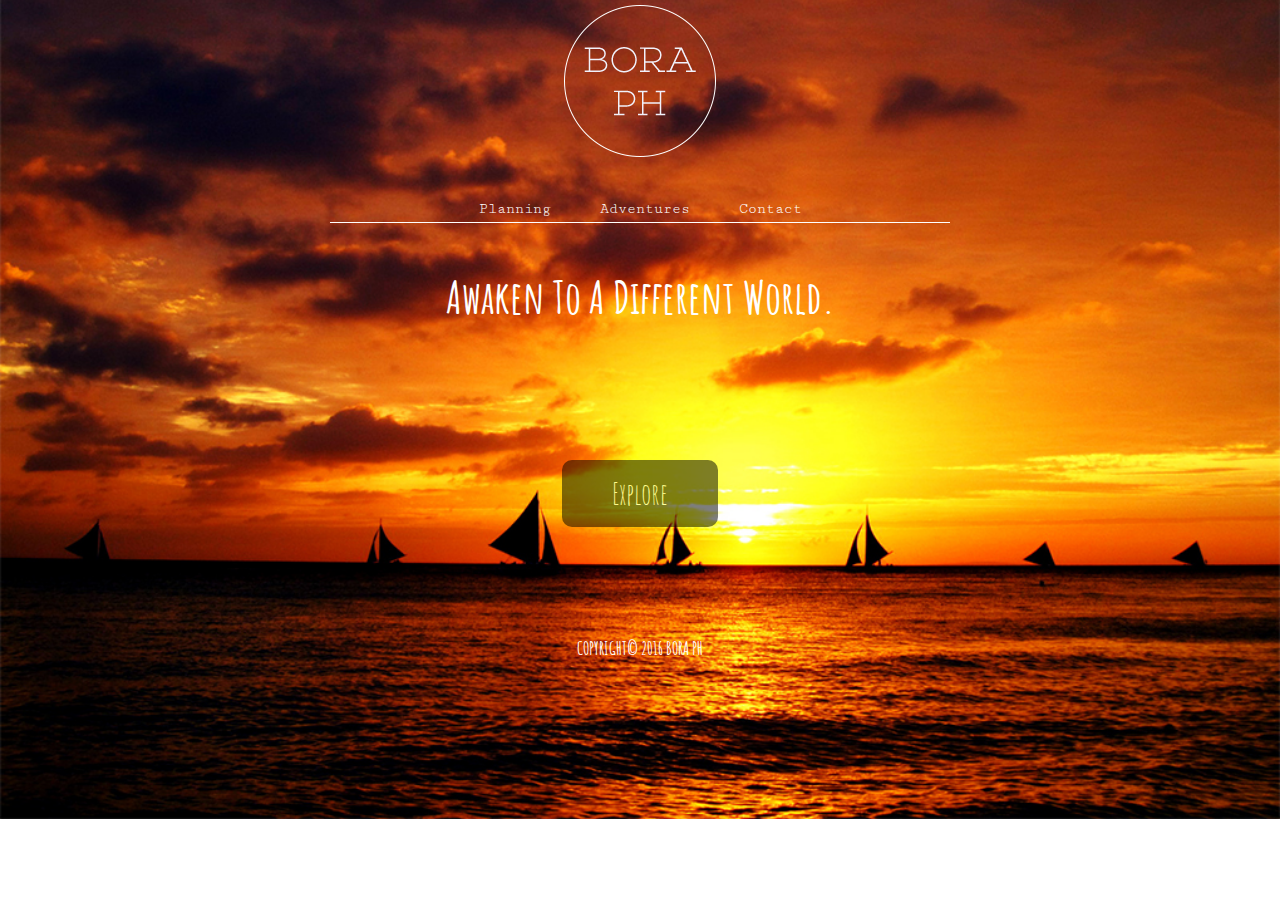
<file: index.html>
<!DOCTYPE html>

<html>
    <head>
    <title>BORACAY PHILIPPINES</title>
    <!-------- Normalize.css ----------------------->
    <link rel="stylesheet" type="text/css" href="normalize.css">
        
    <!-------- Custom CSS -------------------------->
    <link rel="stylesheet" type="text/css" href="style.css">
        
    <!---------FONTS--------------------------------->
    <link href='https://fonts.googleapis.com/css?family=Amatic+SC:700,400' rel='stylesheet' type='text/css'>
   <link href='https://fonts.googleapis.com/css?family=Cutive+Mono' rel='stylesheet' type='text/css'>
    <link href='https://fonts.googleapis.com/css?family=Nova+Mono' rel='stylesheet' type='text/css'>
    
        
    <meta name="description" content="Boracay Philippines">  
        
    </head>

    <body class="home">
        <div id="container">
            <header id= "headerhome">
                <a href="#">
                    <img src="img/logo.png" alt="BORA PH Logo">
                </a>
                <nav>
                    <ul>
                        <li> <a href="planning.html">Planning</a></li>
                        <li> <a href="adventures.html">Adventures</a></li>
                        <li> <a href="contact.html">Contact</a></li>
                    </ul>
                </nav>

            </header>
            <section id="tagline">
                <h1>Awaken To A Different World.</h1>

                <a class="button" href="https://en.wikipedia.org/wiki/Boracay" target="_blank">Explore</a>

            </section>

            <footer>
                <p>COPYRIGHT&copy; 2016 BORA PH</p>

            </footer>
        </div> <!-----------END CONTAINER------------------->
    
    
    
    
    
    </body>


</html>
</file>
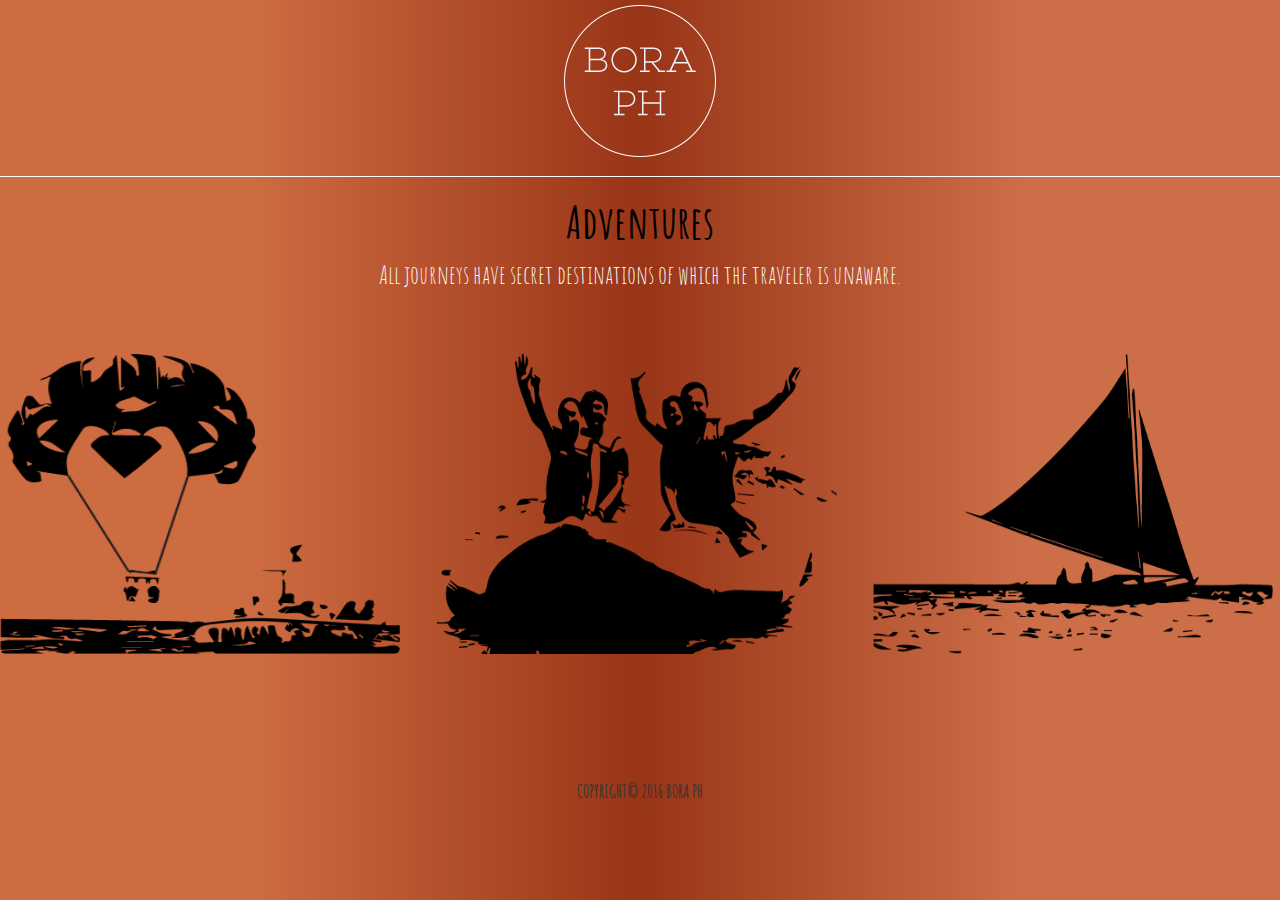
<file: adventures.html>
<!DOCTYPE html>

<html lang="en">
    

    <head>
    <title>BORACAY PHILIPPINES</title>
    <!-------- Normalize.css ----------------------->
    <link rel="stylesheet" type="text/css" href="normalize.css">
        
    <!-------- Custom CSS -------------------------->
    <link rel="stylesheet" type="text/css" href="style.css">
        
     <!---------FONTS--------------------------------->
    <link href='https://fonts.googleapis.com/css?family=Amatic+SC:700,400' rel='stylesheet' type='text/css'>
    <link href='https://fonts.googleapis.com/css?family=Cutive+Mono' rel='stylesheet' type='text/css'>
    <link href='https://fonts.googleapis.com/css?family=Nova+Mono' rel='stylesheet' type='text/css'>    
    
    <meta charset="utf-8">
    <meta name="viewport" content="width=device-width, initial-scale=1">
    <link rel="stylesheet" href="http://maxcdn.bootstrapcdn.com/bootstrap/3.3.6/css/bootstrap.min.css">
    <script src="https://ajax.googleapis.com/ajax/libs/jquery/1.12.0/jquery.min.js"></script>
    <script src="http://maxcdn.bootstrapcdn.com/bootstrap/3.3.6/js/bootstrap.min.js"></script>    
    </head>
    
<body class="adventures">
   
            <header id="header">
                <a href="bora.html">
                    <img src="img/logo.png" alt="BORA PH Logo">
                </a>
                
    
            </header>
            <section id="adventurestagline">
                <h1>Adventures</h1>
                <p>All journeys have secret destinations of which the traveler is unaware.</p>
            
                <div class="row">
                <div class="col-sm-4"><img src="img/adventures/1.png" class="img-rounded" alt="Cinque Terre" width="400" height="300"></div>
                <div class="col-sm-4"><img src="img/adventures/2.png" class="img-rounded" alt="Cinque Terre" width="400" height="300"></div>
                <div class="col-sm-4"><img src="img/adventures/3.png" class="img-rounded" alt="Cinque Terre" width="400" height="300"></div>
                </div>
            </section>
    
            <footer>
                <p>COPYRIGHT&copy; 2016 BORA PH</p>
            </footer>


</body>


</html>
</file>
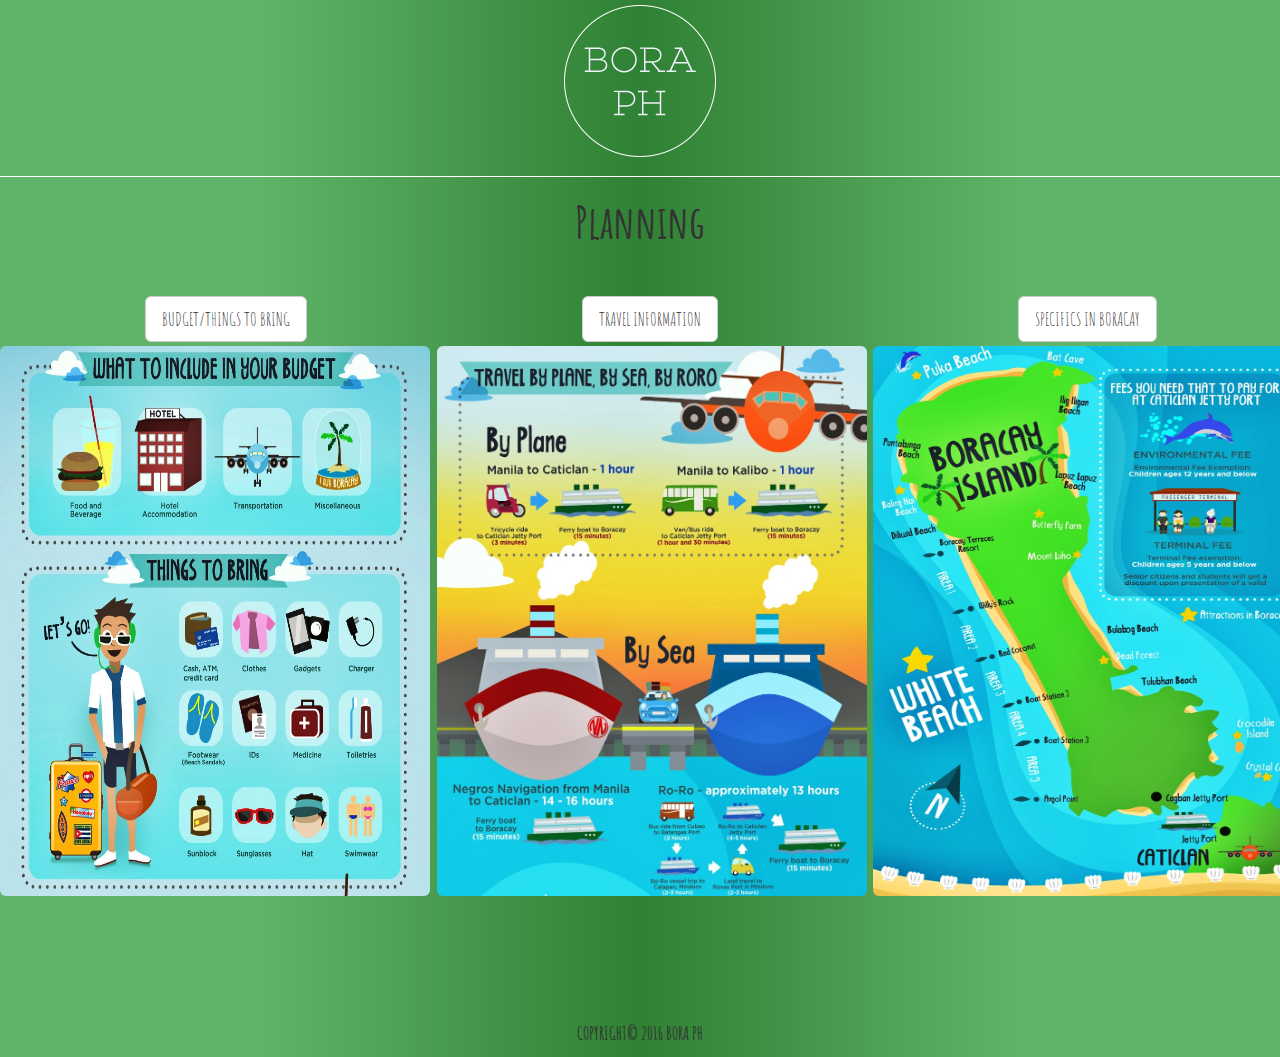
<file: planning.html>
<!DOCTYPE html>

<html lang="en">
    

    <head>
    <title>BORACAY PHILIPPINES</title>
    <!-------- Normalize.css ----------------------->
    <link rel="stylesheet" type="text/css" href="normalize.css">
        
    <!-------- Custom CSS -------------------------->
    <link rel="stylesheet" type="text/css" href="style.css">
        
     <!---------FONTS--------------------------------->
    <link href='https://fonts.googleapis.com/css?family=Amatic+SC:700,400' rel='stylesheet' type='text/css'>
    <link href='https://fonts.googleapis.com/css?family=Cutive+Mono' rel='stylesheet' type='text/css'>
    <link href='https://fonts.googleapis.com/css?family=Nova+Mono' rel='stylesheet' type='text/css'>    
    
    <meta charset="utf-8">
    <meta name="viewport" content="width=device-width, initial-scale=1">
    <link rel="stylesheet" href="http://maxcdn.bootstrapcdn.com/bootstrap/3.3.6/css/bootstrap.min.css">
    <script src="https://ajax.googleapis.com/ajax/libs/jquery/1.12.0/jquery.min.js"></script>
    <script src="http://maxcdn.bootstrapcdn.com/bootstrap/3.3.6/js/bootstrap.min.js"></script>    
        
    </head>
    
<body class="planning">
   
            <header id="header">
                <a href="bora.html">
                    <img src="img/logo.png" alt="BORA PH Logo">
                </a>
            </header>
            <section id="planningtagline">
                <h1>Planning</h1>
            
            <div class="row">
                
                
            <div class="col-sm-4"><button type="button" class="btn btn-default btn-lg" data-toggle="modal" data-target="#myModal1">Budget/Things to bring</button> <img src="img/planning/1.jpg" class="img-rounded" alt="Cinque Terre" width="430" height="550"> </div> 
            <div class="col-sm-4"><button type="button" class="btn btn-default btn-lg" data-toggle="modal" data-target="#myModal2">Travel Information</button><img src="img/planning/2.jpg" class="img-rounded" alt="Cinque Terre" width="430" height="550"></div>
            <div class="col-sm-4"><button type="button" class="btn btn-default btn-lg" data-toggle="modal" data-target="#myModal3">Specifics in Boracay</button><img src="img/planning/3.jpg" class="img-rounded" alt="Cinque Terre" width="430" height="550"></div>
            
            </div>
            </section>
            
            <footer>
                <p>COPYRIGHT&copy; 2016 BORA PH</p>

            </footer>

</body>

<div class="AllModal">  
    <!-- Modal 1 -->
<div id="myModal1" class="modal fade" role="dialog">
  <div class="modal-dialog">

    <!-- Modal content-->
    <div class="modal-content">
      <div class="modal-header">
        <button type="button" class="close" data-dismiss="modal">&times;</button>
        <h4 class="modal-title">Budget and Things to bring</h4>
      </div>
      <div class="modal-body">
        <p>kfaldsfjs;ldkfjasldkfj;alskdfj;alskdfjasldkfj;</p>
      </div>
      <div class="modal-footer">
        <button type="button" class="btn-close btn-default" data-dismiss="modal">Close</button>
      </div>
    </div>

  </div>
</div>
    
    
        <!-- Modal 2 -->
<div id="myModal2" class="modal fade" role="dialog">
  <div class="modal-dialog">

    <!-- Modal content-->
    <div class="modal-content">
      <div class="modal-header">
        <button type="button" class="close" data-dismiss="modal">&times;</button>
        <h4 class="modal-title">Travel</h4>
      </div>
      <div class="modal-body">
        <p>kdfsdkfjsl;dkfjalsdkfj;alskdjf;lakdsjf;laskdfj;lskdjf;</p>
      </div>
      <div class="modal-footer">
        <button type="button" class="btn-close btn-default" data-dismiss="modal">Close</button>
      </div>
    </div>

  </div>
</div>
    
    
            <!-- Modal 3 -->
<div id="myModal3" class="modal fade" role="dialog">
  <div class="modal-dialog">

    <!-- Modal content-->
    <div class="modal-content">
      <div class="modal-header">
        <button type="button" class="close" data-dismiss="modal">&times;</button>
        <h4 class="modal-title">Travel</h4>
      </div>
      <div class="modal-body">
        <p>fdkajd;sklfja;sldkfj;lskdfj;laskdfj;lkadsjf;lkasdjfladskfjldfkj;asdf</p>
      </div>
      <div class="modal-footer">
        <button type="button" class="btn-close btn-default" data-dismiss="modal">Close</button>
      </div>
    </div>

  </div>
</div>

</div>

</html>
</file>
<file: style.css>
/* BORA PH STYLE */


.home{
    background: url('img/background.jpg') center center no-repeat;
    background-size: cover;
    color: white;
    font-family: 'Cutive Mono' ;
    font-size: 15px;
}

body{
    overflow-x: hidden;
    overflow-y: scroll;
}
body.contact{
   background: linear-gradient(to right, rgba(188,224,238,1) 20%,rgba(41,184,229,1) 50%,rgba(188,224,238,1) 80%);
}
body.planning{
    background: linear-gradient(to right, rgba(96,180,105,1) 20%,rgba(47,129,51,1) 50%,rgba(96,180,105,1) 80%);
}
body.adventures{
    background: linear-gradient(to right, rgba(205,107,65,1) 20%,rgba(153,53,23,1) 50%,rgba(204,110,72,1) 80%);
}

#container{
    width: 620px;
    margin: 0 auto;
}

#header{
   text-align: center;
    padding: 5px;
    border-bottom: solid 1px white;
    padding-bottom: 0.5cm; 
}


#headerhome{
    text-align: center;
    padding: 5px;
    border-bottom: solid 1px white;
}   


nav{
   margin-top: 20px 
}

nav ul{
    list-style: none;
    padding: 0;
    margin:0;
}

nav ul li {
    display: inline-block;
    margin: 20px;
    margin-bottom: 0px;
        
}

a:link {
    color: white;
    text-decoration: none;
}


a:visited {
    color: white;
}

a:hover {
    color: black;
}

#tagline {
    text-align: center;
    margin: 45px 0 0;
}

#tagline h1{
    margin-bottom: 150px;
    font-size: 45px;
     font-family: 'Amatic SC', cursive;
}

#contacttagline h1{
    font-size: 45px;
    font-family: 'Amatic SC', cursive;
    text-align: center;
}

#planningtagline h1{
    font-size: 45px;
    font-family: 'Amatic SC', cursive;
    text-align: center;
    font-weight: 700;
    margin-bottom: 50px;
}
#adventurestagline h1{
    font-size: 45px;
    font-family: 'Amatic SC', cursive;
    text-align: center;
    font-weight: 700;
    color: black;
}

#contactlist p{
    font-family: 'Cutive Mono' ;
    text-transform: uppercase;
    color:white;
    font-weight: 600;
}

#contactlist li{
    font-family: 'Cutive Mono' ;
    color:black;
    list-style: square;
    font-weight: 600;
}

a.button{
    font-family: 'Amatic SC', cursive;
    font-size: 30px;
    border-radius: 10px;
    opacity: 0.5;
    background: black;
    padding-top: 15px; 
    padding-bottom: 15px;
    padding-left: 50px;
    padding-right: 50px
}

a.button:hover{
    color: white;
    text-shadow: 0 1px 5px #333;
}

a.button:active{
    position: relative;
    top: 2px;
}

#googleMaps{
    align-content: center;
}

.col-sm-4{
    position: relative;

}

footer {
    text-align: center;
    font-size: 18px;
    margin-top: 125px;
    font-family: 'Amatic SC', cursive;
    font-weight: bolder;
    
}

#adventurestagline p{
    font-family: 'Amatic SC', cursive;
    text-align: center;
    font-size: 26px;
    color: white;
}

.img-rounded{
    padding-right: 0px;
    margin-top: 50px;
    
    
}

.btn {
    text-transform: uppercase;
    font-family:  'Amatic SC', cursive;
    font-weight: bold;
    position: absolute;
    left: 160px; top:0px;
}
</file>
